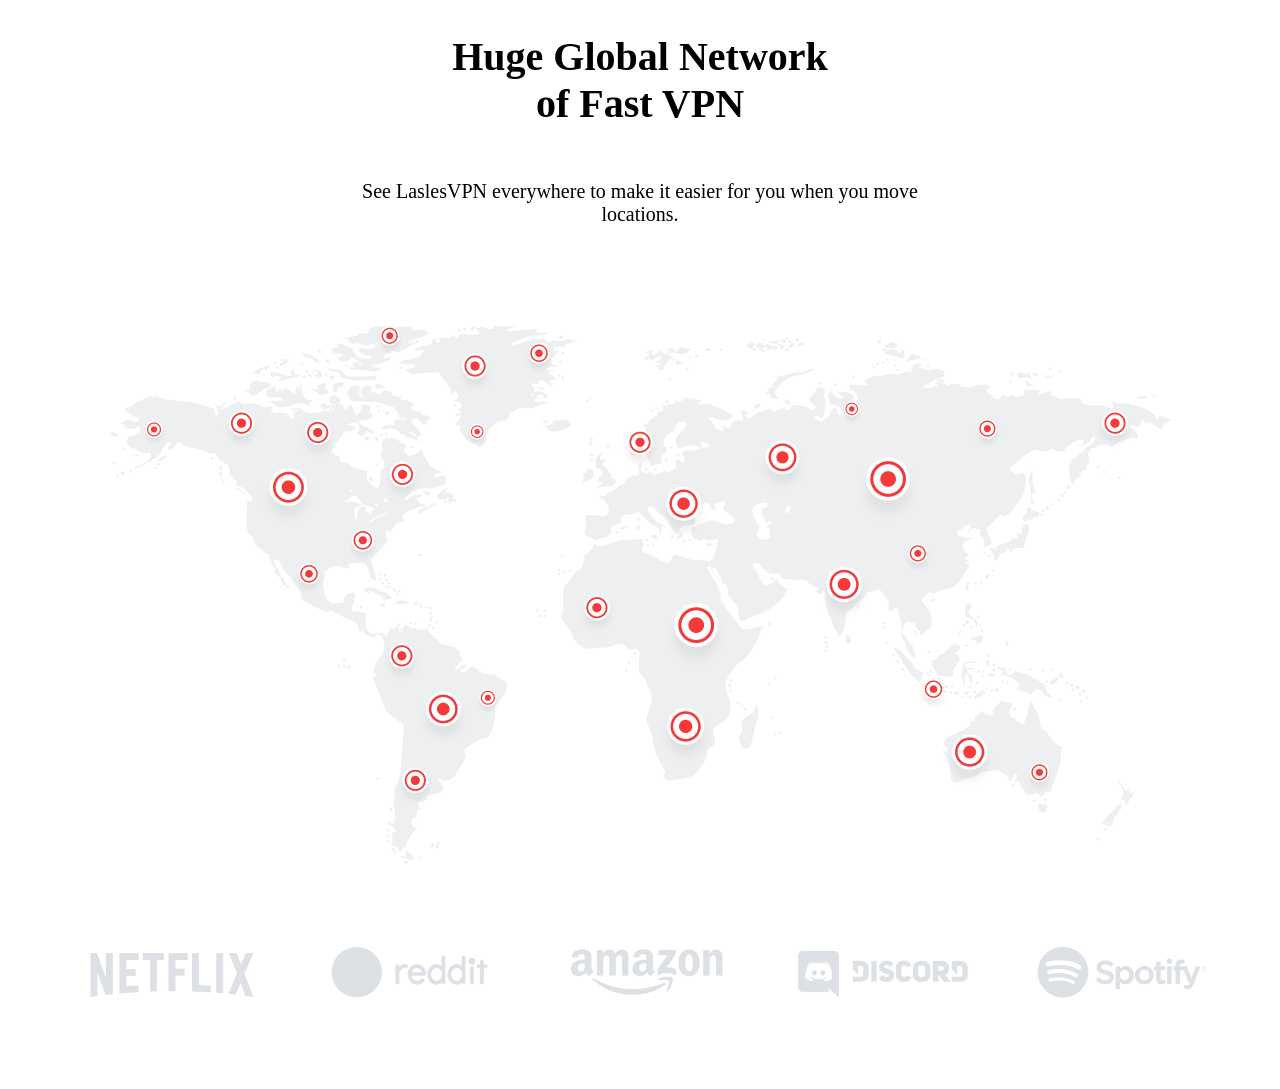
<file: azamat.html>
<!DOCTYPE html>
<html lang="en">
<head>
    <meta charset="UTF-8">
    <meta name="viewport" content="width=device-width, initial-scale=1.0">
    <title>Document</title>
    <link rel="stylesheet" href="./azamat.css">
</head>
<body>
    <section class="azamatseSection">
     <h2 class="meningbox1">Huge Global Network <br> of Fast VPN</h2>
     <p class="meningbox2">See LaslesVPN everywhere to make it easier for you when you move <br> locations.</p>

     <img class="azamatpng" src="./assets/Huge Global.png" alt="azamatrasmi1">
     <img class="azamatpng2" src="./assets/Sponsored.png" alt="azamatpng2">
    </section> 
    
</body>
</html>
</file>
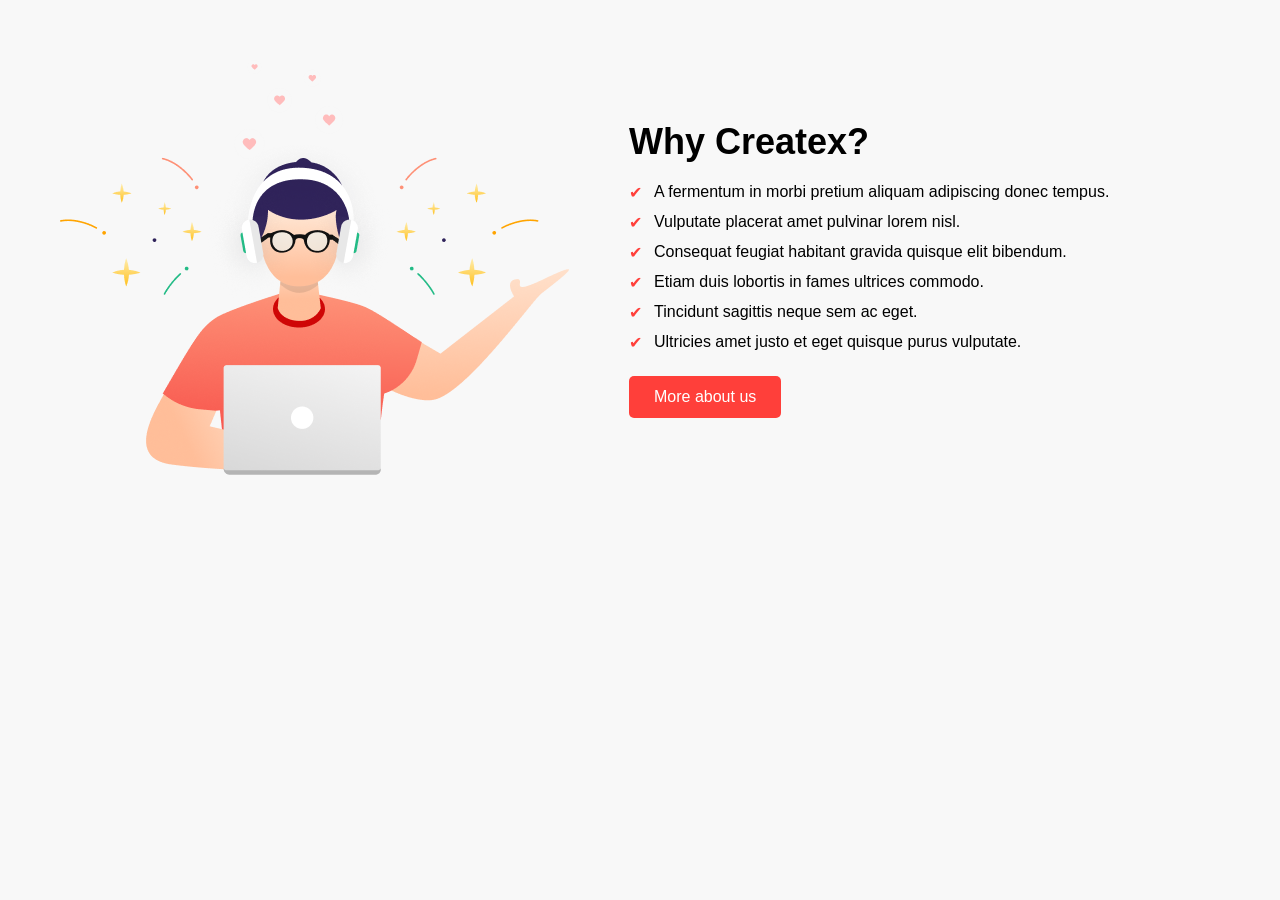
<file: mirzohid.html>
<!DOCTYPE html>
<html lang="en">
<head>
    <meta charset="UTF-8">
    <meta name="viewport" content="width=device-width, initial-scale=1.0">
    <title>Document</title>
    <link rel="stylesheet" href="./mirzohid.css">
</head>
<body>
    <section class="about">
    
    <div class="about-img">
        <img src="./assets/Illustration 2.png">
    </div>

    <div class="about-text">
        <h2>Why Createx?</h2>

        <ul>
            <li>A fermentum in morbi pretium aliquam adipiscing donec tempus.</li>
            <li>Vulputate placerat amet pulvinar lorem nisl.</li>
            <li>Consequat feugiat habitant gravida quisque elit bibendum.</li>
            <li>Etiam duis lobortis in fames ultrices commodo.</li>
            <li>Tincidunt sagittis neque sem ac eget.</li>
            <li>Ultricies amet justo et eget quisque purus vulputate.</li>
        </ul>

        <button>More about us</button>
    </div>

</section>
</body>
</html>
</file>
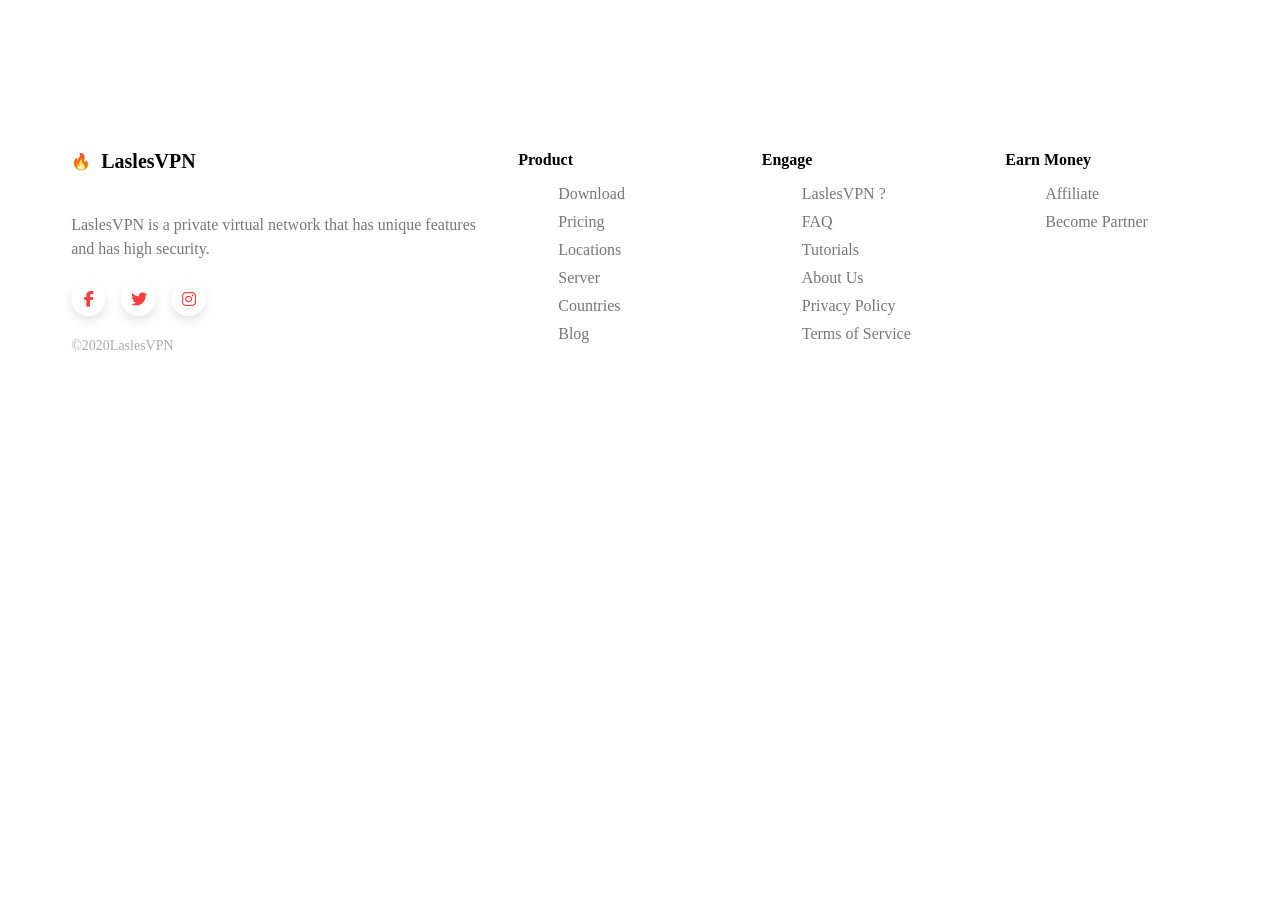
<file: muxammadali.html>
<!DOCTYPE html>
<html lang="en">
<head>
<meta charset="UTF-8">
<meta name="viewport" content="width=device-width, initial-scale=1.0">
<title>Muxammadali</title>

<link rel="stylesheet" href="./muhammadali.css">

<link rel="stylesheet"
href="https://cdnjs.cloudflare.com/ajax/libs/font-awesome/6.5.0/css/all.min.css">

</head>
<body>




<footer class="footer">

<div class="container footer-grid">

<div class="footer-left">

<div class="logo">
<span class="fire">🔥</span>
<h3>LaslesVPN</h3>
</div>

<p>
LaslesVPN is a private virtual network that
has unique features and has high security.
</p>

<div class="social">
<i class="fab fa-facebook-f"></i>
<i class="fab fa-twitter"></i>
<i class="fab fa-instagram"></i>
</div>

<span class="copy">©2020LaslesVPN</span>

</div>


<div class="footer-links">

<h4>Product</h4>
<ul>
<li>Download</li>
<li>Pricing</li>
<li>Locations</li>
<li>Server</li>
<li>Countries</li>
<li>Blog</li>
</ul>

</div>


<div class="footer-links">

<h4>Engage</h4>
<ul>
<li>LaslesVPN ?</li>
<li>FAQ</li>
<li>Tutorials</li>
<li>About Us</li>
<li>Privacy Policy</li>
<li>Terms of Service</li>
</ul>

</div>


<div class="footer-links">

<h4>Earn Money</h4>
<ul>
<li>Affiliate</li>
<li>Become Partner</li>
</ul>

</div>

</div>

</footer>

</body>
</html>
</file>
<file: azamat.css>
.azamatseSection {
    text-align: center;
}
.azamatpng {
    font-size: 700px;
}
.azamatpng2 {
    font-size: 600px;
}
.meningbox1 {
    padding-bottom: 20px;
    font-size: 40px;
}
.meningbox2 {
    padding-bottom: 80px;
    font-size: 20px;
}
</file>
<file: mirzohid.css>
*{
margin:0;
padding:0;
box-sizing:border-box;
font-family: Arial, sans-serif;
}

body{
background:#f8f8f8;
}

.about{
max-width:1200px;
margin:auto;
display:flex;
align-items:center;
gap:60px;
padding:60px 20px;
}

.about-img img{
width:100%;
max-width:520px;
border-radius:8px;
}

.about-text{
max-width:500px;
}

.about-text h5{
color:#888;
font-size:14px;
letter-spacing:2px;
margin-bottom:10px;
}

.about-text h2{
font-size:36px;
margin-bottom:20px;
}

.about-text ul{
list-style:none;
margin-bottom:25px;
}

.about-text ul li{
margin-bottom:12px;
padding-left:25px;
position:relative;
}

.about-text ul li::before{
content:"✔";
color:#ff3f3a;
position:absolute;
left:0;
}

.about-text button{
background:#ff3f3a;
border:none;
color:white;
padding:12px 25px;
border-radius:5px;
cursor:pointer;
font-size:16px;
}

.about-text button:hover{
background:#e63630;
}
</file>
<file: muhammadali.css>
.container{
width:1200px;
max-width:90%;
margin:auto;
}


.subscribe{
margin-top:50px;
}

.subscribe-box{
background:#fff;
padding:40px 50px;
border-radius:10px;
display:flex;
justify-content:space-between;
align-items:center;
box-shadow:0 10px 30px rgba(0,0,0,0.05);
}

.subscribe h2{
font-size:28px;
margin-bottom:10px;
}

.subscribe p{
color:#777;
}

.btn{
background:#ff3b3b;
color:#fff;
border:none;
padding:15px 40px;
border-radius:10px;
font-size:16px;
cursor:pointer;
box-shadow:0 10px 20px rgba(255,0,0,0.3);
}


.footer{
margin-top:80px;
padding:50px 0;
}

.footer-grid{
display:grid;
grid-template-columns:2fr 1fr 1fr 1fr;
gap:40px;
}

.logo{
display:flex;
align-items:center;
gap:10px;
margin-bottom:15px;
}

.logo h3{
font-size:20px;
}

.footer-left p{
color:#777;
margin:20px 0;
line-height:1.5;
}

.social{
display:flex;
gap:15px;
margin-bottom:20px;
}

.social i{
width:35px;
height:35px;
background:#fff;
border-radius:50%;
display:flex;
align-items:center;
justify-content:center;
color:#ff3b3b;
box-shadow:0 5px 10px rgba(0,0,0,0.1);
cursor:pointer;
}

.copy{
color:#aaa;
font-size:14px;
}

.footer-links h4{
margin-bottom:15px;
}

.footer-links ul{
list-style:none;
}

.footer-links li{
margin-bottom:10px;
color:#777;
cursor:pointer;
}
</file>
